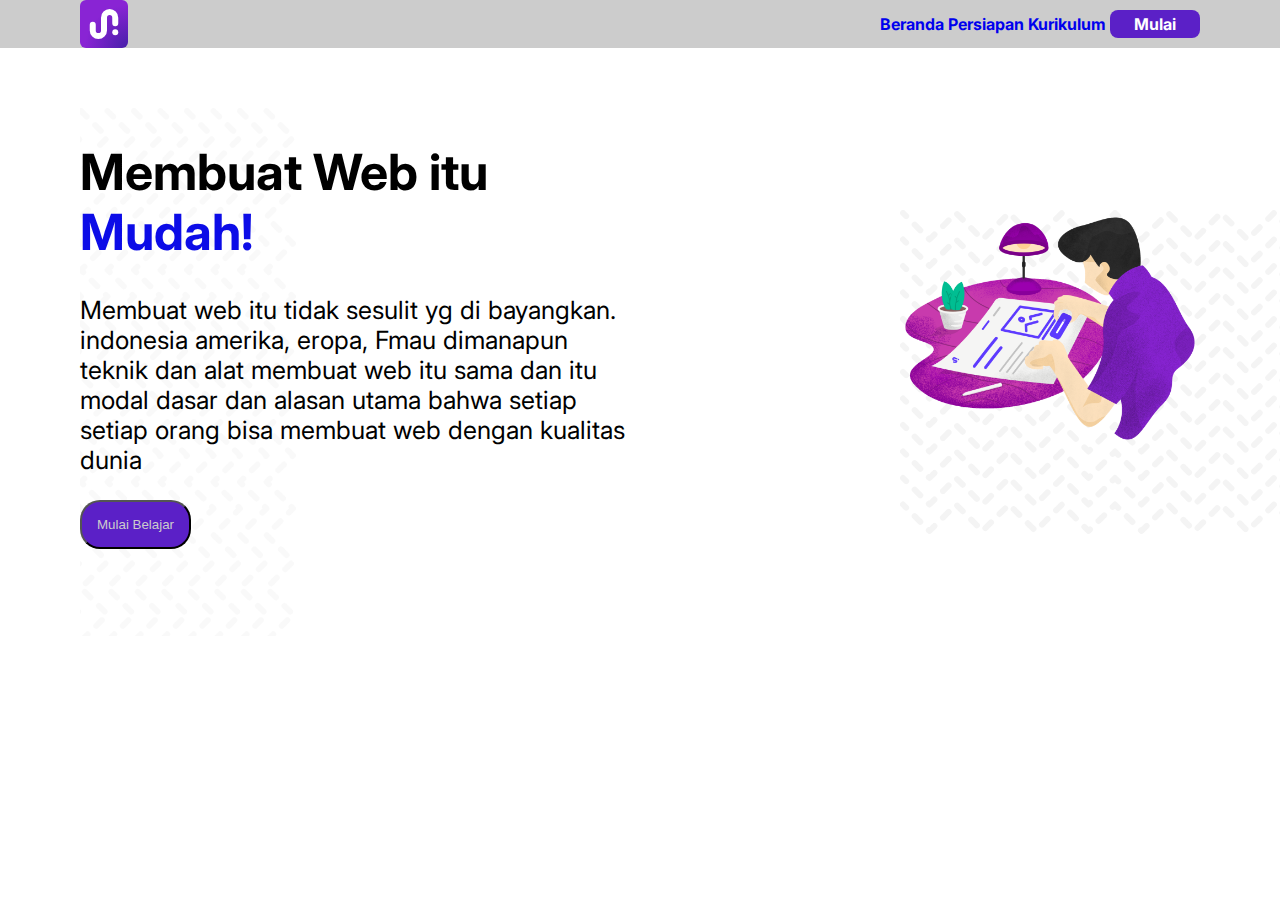
<file: index.html>
<!DOCTYPE html>
<html lang="id">
<head>
    <meta charset="UTF-8">
    <meta name="viewport" content="width=device-width, initial-scale=1.0">
    <title>Membuat Web Itu Mudah!</title>
    <link rel="stylesheet" href="theme.css">
    <link
        href="https://fonts.googleapis.com/css2?family=Fira+Code:wght@300..700&family=Google+Sans+Code:ital,wght@0,300..800;1,300..800&family=Inter:ital,opsz,wght@0,14..32,100..900;1,14..32,100..900&display=swap"
        rel="stylesheet">
</head>
<body>
    <header>
        <div class="container header-flex">
                <img src="assets/logo-icon-normal.svg" alt="Logo">
            <nav class="navigation">
                <a href="#">Beranda</a>
                <a href="#">Persiapan</a>
                <a href="#">Kurikulum</a>
                <a href="#" class="button">Mulai</a>
            </nav>
        </div>
    </header>
     <section class="hero">
        <div class="judul">
            <img class="img-pattern" src="assets/img-pattern.svg" alt="">
            <h1>Membuat Web itu <br><span class="biru">Mudah!</span>
                </h1>
           <p>Membuat web itu tidak sesulit yg di bayangkan. indonesia amerika, eropa, Fmau dimanapun teknik dan alat membuat web itu sama dan itu modal dasar dan alasan utama bahwa setiap setiap orang bisa membuat web dengan kualitas dunia</p> 
            <button>Mulai Belajar</button>
        </div>
        <div >
            <img class="img-pattern" src="assets/img-pattern2.svg" alt="">
            <img src="assets/img-hero@2x.png" class="gambar">
        </div>

        

       
     </section>
</body> 

</html>
</file>
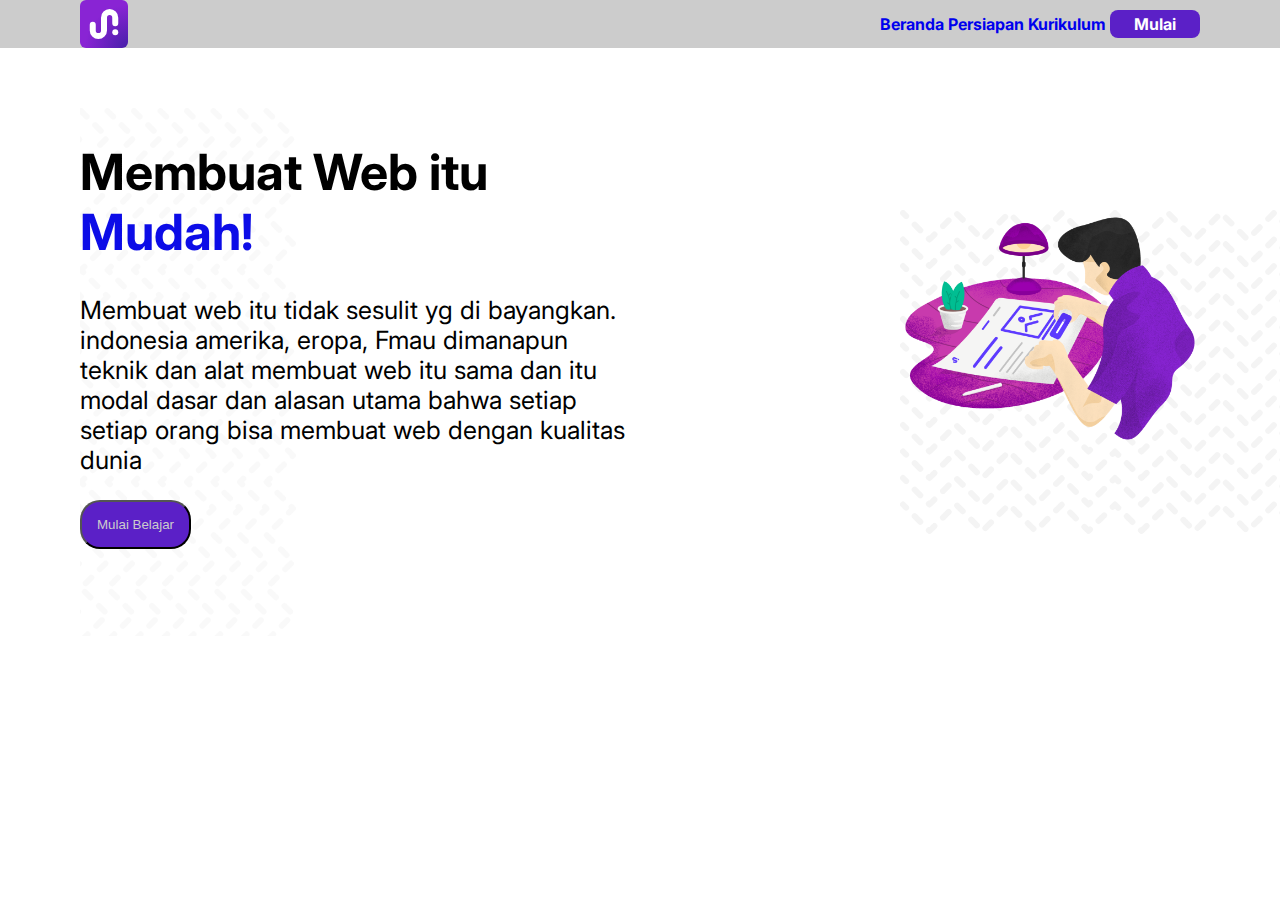
<file: t6.html>
<!DOCTYPE html>
<html lang="id">
<head>
    <meta charset="UTF-8">
    <meta name="viewport" content="width=device-width, initial-scale=1.0">
    <title>Membuat Web Itu Mudah!</title>
    <link rel="stylesheet" href="theme.css">
    <link
        href="https://fonts.googleapis.com/css2?family=Fira+Code:wght@300..700&family=Google+Sans+Code:ital,wght@0,300..800;1,300..800&family=Inter:ital,opsz,wght@0,14..32,100..900;1,14..32,100..900&display=swap"
        rel="stylesheet">
</head>
<body>
    <header>
        <div class="container header-flex">
                <img src="assets/logo-icon-normal.svg" alt="Logo">
            <nav class="navigation">
                <a href="#">Beranda</a>
                <a href="#">Persiapan</a>
                <a href="#">Kurikulum</a>
                <a href="#" class="button">Mulai</a>
            </nav>
        </div>
    </header>
     <section class="hero">
        <div class="judul">
            <img class="img-pattern" src="assets/img-pattern.svg" alt="">
            <h1>Membuat Web itu <br><span class="biru">Mudah!</span>
                </h1>
           <p>Membuat web itu tidak sesulit yg di bayangkan. indonesia amerika, eropa, Fmau dimanapun teknik dan alat membuat web itu sama dan itu modal dasar dan alasan utama bahwa setiap setiap orang bisa membuat web dengan kualitas dunia</p> 
            <button>Mulai Belajar</button>
        </div>
        <div >
            <img class="img-pattern" src="assets/img-pattern2.svg" alt="">
            <img src="assets/img-hero@2x.png" class="gambar">
        </div>

        

       
     </section>
</body> 

</html>
</file>
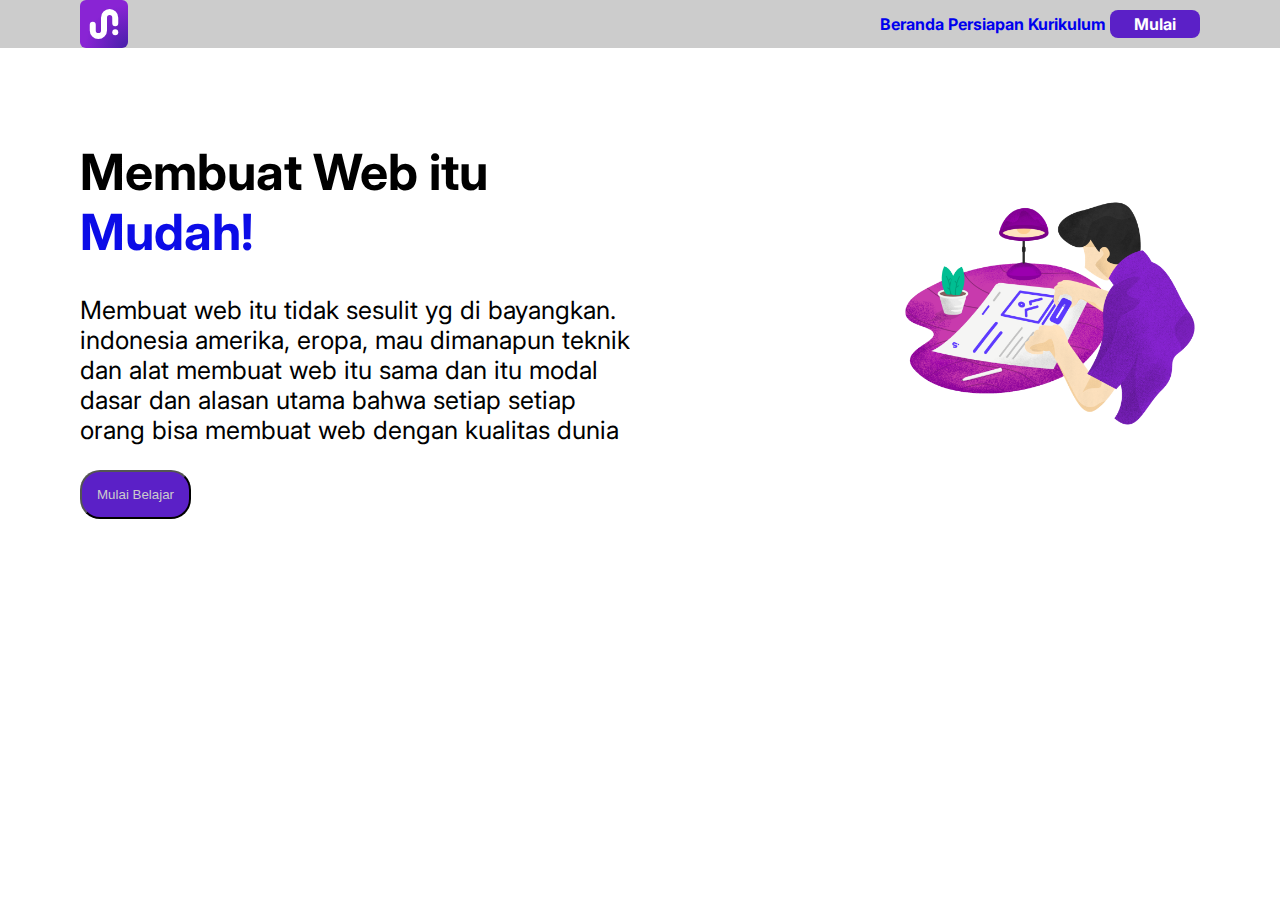
<file: tugas6.html>
<!DOCTYPE html>
<html lang="id">
<head>
    <meta charset="UTF-8">
    <meta name="viewport" content="width=device-width, initial-scale=1.0">
    <title>Membuat Web Itu Mudah!</title>
    <link rel="stylesheet" href="theme.css">
    <link
        href="https://fonts.googleapis.com/css2?family=Fira+Code:wght@300..700&family=Google+Sans+Code:ital,wght@0,300..800;1,300..800&family=Inter:ital,opsz,wght@0,14..32,100..900;1,14..32,100..900&display=swap"
        rel="stylesheet">
</head>

<body>
    <header>
        <div class="container header-flex">
            <div>
                <img src="assets/logo-icon-normal.svg" alt="Logo">
            </div>
            <nav class="navigation">
                <a href="#">Beranda</a>
                <a href="#">Persiapan</a>
                <a href="#">Kurikulum</a>
                <a href="#" class="button">Mulai</a>
            </nav>
        </div>
    </header>
     <section class="hero">
        <div class="judul">
            <h1>Membuat Web itu <br><span class="biru">Mudah!</span>
                </h1>
           <p>Membuat web itu tidak sesulit yg di bayangkan. indonesia amerika, eropa, mau dimanapun teknik dan alat membuat web itu sama dan itu modal dasar dan alasan utama bahwa setiap setiap orang bisa membuat web dengan kualitas dunia</p> 
            <button>Mulai Belajar</button>
        </div>
        <div >
            <img src="assets/img-hero@2x.png" class="gambar">
        </div>

        

       
     </section>
</body> 

</html>
</file>
<file: theme.css>
html,body {
    font-family: "Inter", Arial;
    margin: 0;
}

img {
    display: block;
}

.container {
    max-width: 1120px;
    margin: 0 auto;
}

header {
    background-color: #ccc;
}

.header-flex {
    display: flex;
    justify-content: space-between;
    align-items: center;
}

.navigation img{
    width: 48px;
    height: 48px;
}

.navigation a {
    text-decoration: none;
    font-weight: bold;
}

.button {
    background-color: #5B20C7;
    color: #fff;
    border-radius: 8px;
    padding: 4px 24px;
    cursor: pointer;
    transition: 0.3s;
}
.hero{
    display: flex;
    align-items: center;
    justify-content: space-between;
    padding: 60px 80px;
    column-gap: 15%;
}
.pattern-bg {
    position: absolute;
    top: 0;
    left: 0;
    width: 100%;
    height: 100%;
    background-image: url('pattern.png');
    background-repeat: no-repeat;
    background-size: cover;
    opacity: 0.1;
    z-index: 0;
}
.img-pattern{
    position: absolute;
    z-index: -1;
}
.biru{
    color: rgb(12, 12, 231);
}
.judul{
    font-size: 25px;
    max-width: 50%;
}
button{
    background-color: #5B20C7;
    color: #ccc;
    padding: 10px;
    border-radius: 20px;
    padding: 15px;

}
.gambar{
    max-width:300px;
}
</file>
